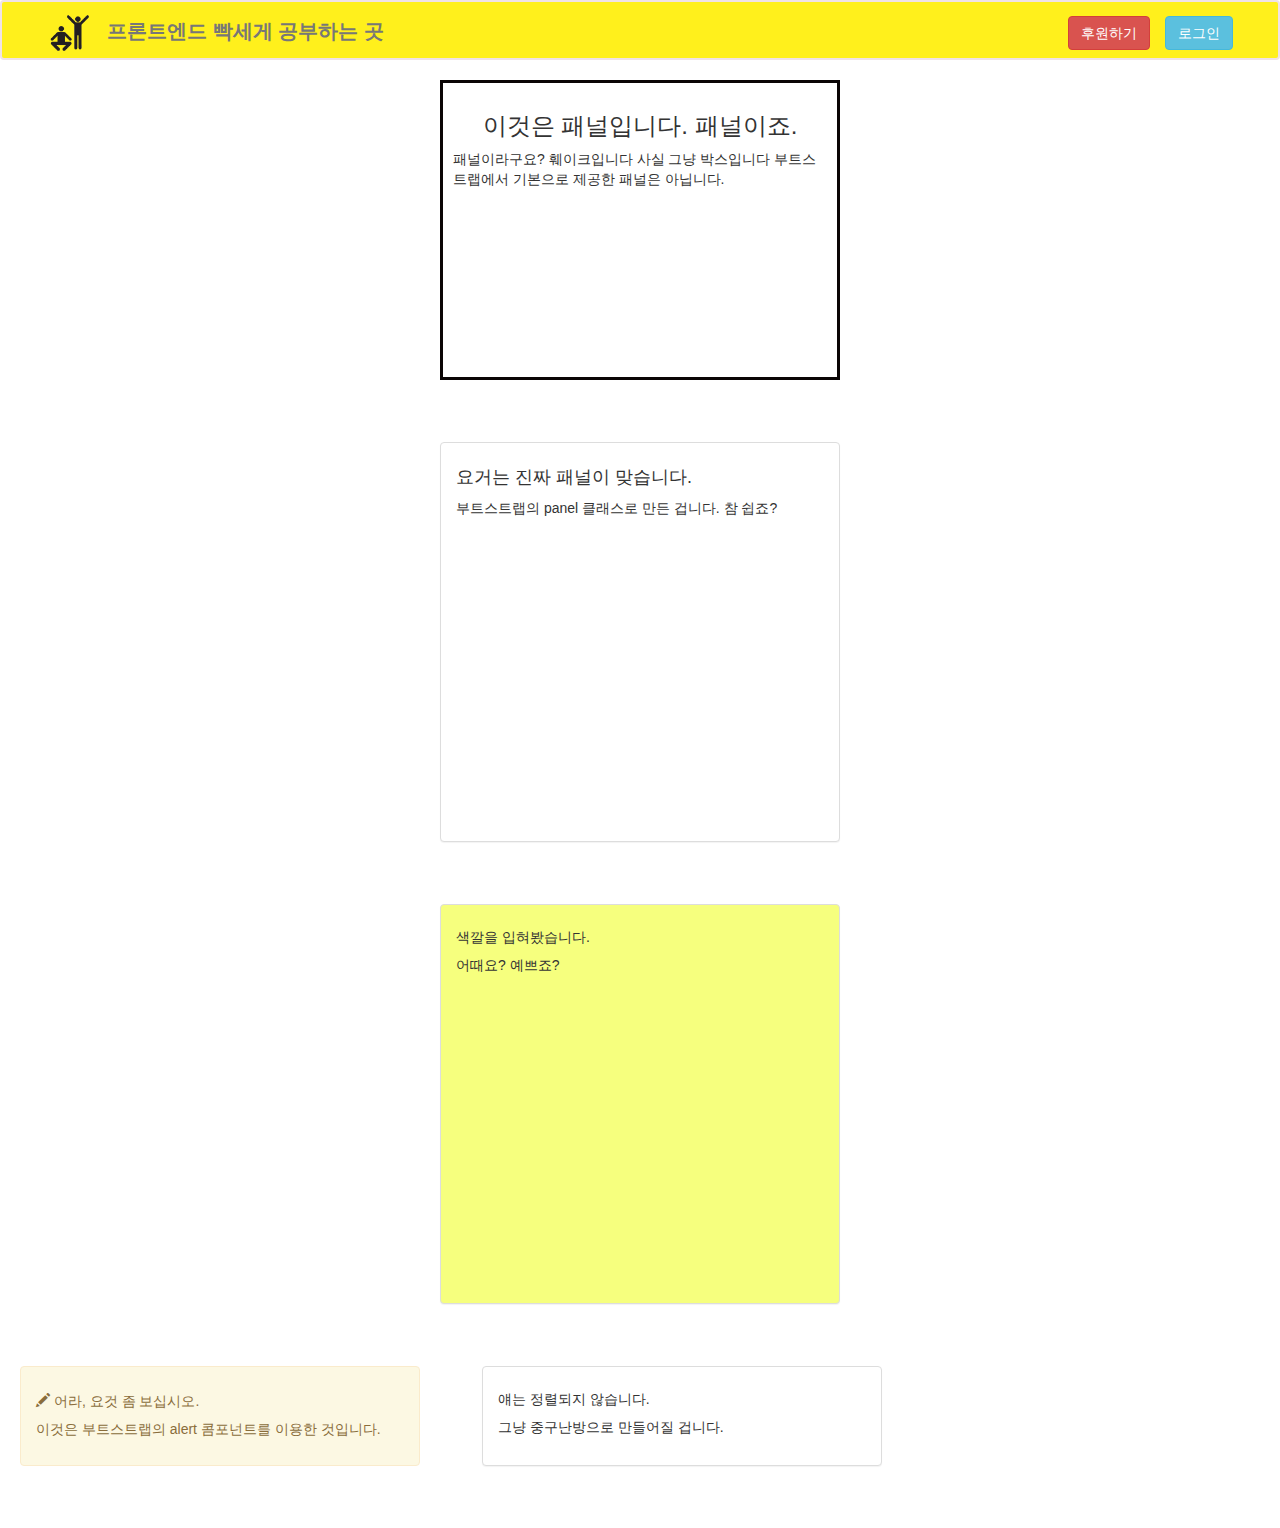
<file: html/index.html>
<!DOCTYPE html>
<html lang="en">
<head>
    <meta charset="UTF-8">
    <title>frontend training project</title>
    <link rel="stylesheet" href="https://maxcdn.bootstrapcdn.com/bootstrap/3.3.7/css/bootstrap.min.css">
    <link rel="stylesheet" href="default-stylesheet.css">
</head>
<body>
    <nav class="navbar navbar-default">
        <div class="container-fluid">
            <div class="navbar-header">
                <a class="navbar-brand">
                <div class="logo-wrap">
                    <img class="logo" alt="logo" src="../static/exercise1.png">
                    <h1>프론트엔드 빡세게 공부하는 곳</h1>

                </div>
                </a>

            </div>
            <div class="new">
                <a href="#">
                    <button type="button" class="btn btn-info navbar-btn">로그인</button>
                </a>
            </div>
            <div class="new">
                <a href="#">
                    <button type="button" class="btn btn-danger">후원하기</button>
                </a>
            </div>
        </div>


    </nav>
    <div class="container">
        <div class="box-little">

                    <h3 class="text-center">이것은 패널입니다. 패널이죠.</h3>
                    패널이라구요? 훼이크입니다 사실 그냥 박스입니다 부트스트랩에서 기본으로 제공한 패널은 아닙니다.
        </div>


        <div class="panel panel-default">
            <div class="panel-body">
                <h4>요거는 진짜 패널이 맞습니다.</h4>
                부트스트랩의 panel 클래스로 만든 겁니다. 참 쉽죠?
            </div>

        </div>

        <div class="panel panel-default" id="colored">
            <div class="panel-body">
                <h5>색깔을 입혀봤습니다.</h5>
                어때요? 예쁘죠?
            </div>

        </div>
        <div id="no_align_package">
            <div class="child alert alert-warning" id="alert">
                <h5><span class="glyphicon glyphicon-pencil"></span>&nbsp;어라, 요것 좀 보십시오.</h5>
                이것은 부트스트랩의 alert 콤포넌트를 이용한 것입니다.
            </div>
            <div class="child panel panel-default" id="ignore_align">
                <div class="panel-body">
                    <h5>얘는 정렬되지 않습니다.</h5>
                    그냥 중구난방으로 만들어질 겁니다.
                </div>
            </div>
        </div>
        </div>




</body>
</html>
</file>
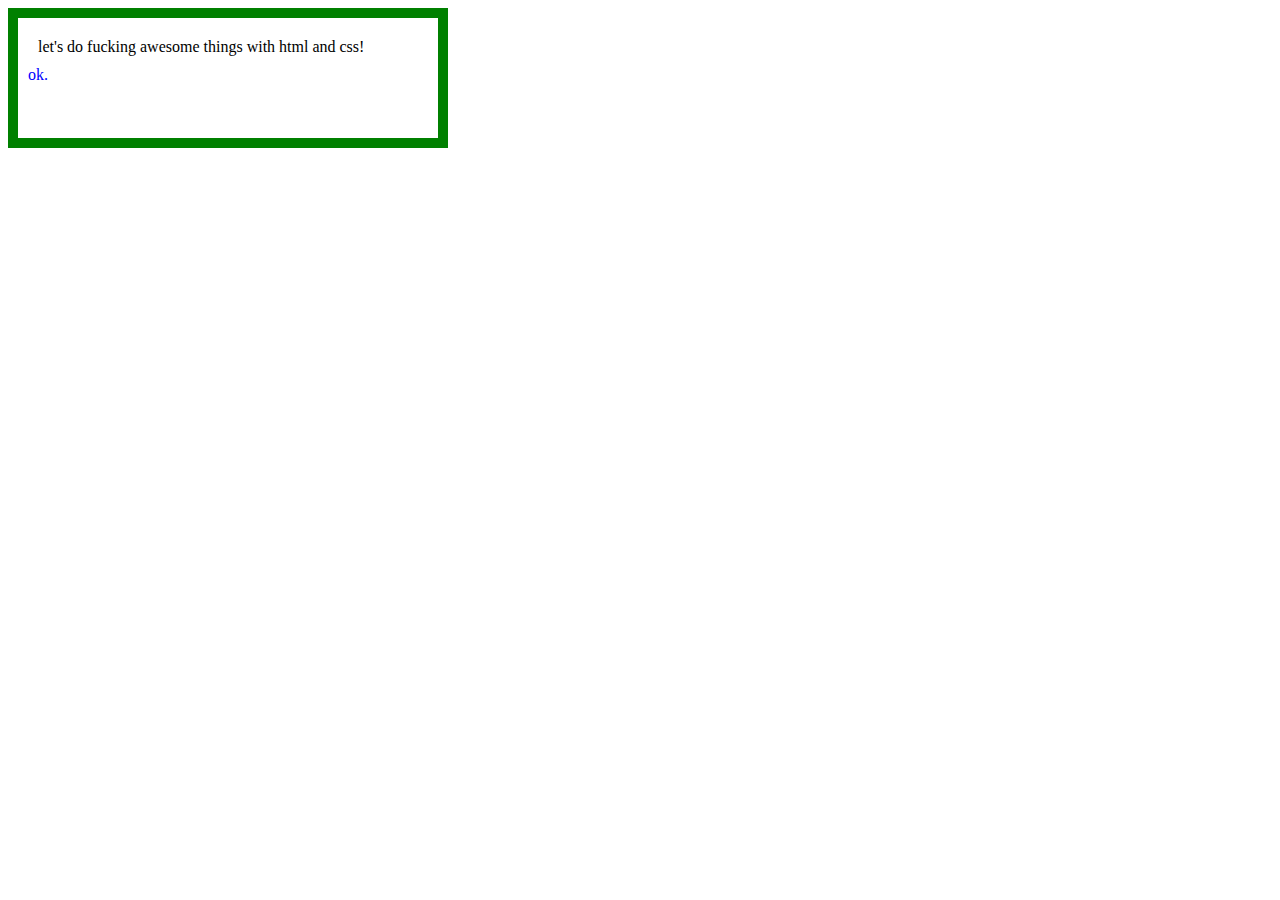
<file: html/css-day1.html>
<!DOCTYPE html>
<html lang="en">
<head>
    <meta charset="UTF-8">
    <title>CSS Playground</title>
    <link rel="stylesheet" href="css-day1.css"/>
</head>
<body>
<div id="mainbox">
    <div id="smallbox">
        <span>let's do fucking awesome things with html and css!</span>

    </div>
    <span>ok.</span>


</div>


</body>
</html>
</file>
<file: html/default-stylesheet.css>
@charset "UTF-8";

body{
    height: auto;
}

a{
    color: #0a0505;

}

article.post-wrap{
    max-width: 600px;
    overflow: hidden;
    margin: 0 auto;
    border: 1px solid #e7e7e7;
    background-color: #fff;
    border-radius: 4px;
    margin-bottom: 60px;
}

article.post-wrap header{
    width: 600px;
    height: 60px;
    padding: 16px;
    border-bottom: 1px solid #efefef;
    color: #262626;

}

article.post-wrap header .user-pic{
    width: 30px;
    height: 30px;
    background-color: #fafafa;
    border: 1px solid rgba(0, 0, 0, 0.0975);
    margin-right: 8px;
    border-radius: 50%;
    overflow: hidden;
}

article.post-wrap .post-content{
    padding: 0 16px;
}

article.post-wrap .post-content .comment-icon{
    height: 24px;
    width: 24px;
    background-image:
        url("http://hyunjoolee.pythonanywhere.com/static/images/sprites/fef349.png");
    background-position: -306px -289px;
    border: none;
    background-color: #fff;
    margin: 8px;
    margin-left: 4px;
}

article.post-wrap .post-content .like{
    height: 24px;
    width: 24px;
    background-image: url("http://hyunjoolee.pythonanywhere.com/static/images/sprites/fef349.png");
    border: none;
    background-color: #fff;
    margin: 8px 8px 8px 0;
}

article.post-wrap .post-content .to-like{
    background-position: -26px -349px;
}

article.post-wrap .post-content .like-count{
    font-weight: 600;
    text-overflow: ellipsis;
    margin-right: .3em;
}

article.post-wrap .post-username,
article.post-wrap .comment-username,
article.post-wrap .like-count{
    font-weight: 600;
    text-overflow: ellipsis;
    margin-right: .3em;
}

article.post-wrap .post-content .comment-more{
    display: block;
    margin: 5px 0;
    outline: none;
    padding: 0;
    border: none;
    color: #999;
    background-color: #fff;
}


.logo{
    width: 45px;
    margin-right: 10px;
}

.logo-wrap{
    line-height: 60px;
}

.logo-wrap > h1{
    font-size: 2rem;
    display: inline;
    font-weight: 900;
}

.navbar{
    height: 60px;
    background: #fff01c;
    border: #f0e2e6 solid 2px;
}

.navbar-header{
    float: left;
}

.navbar-brand{
    padding-top: 0;
    padding-bottom: 0;
    padding-left: 30px;
}

.new{
    float: right;
    line-height: 60px;
    margin-right: 15px;
}

.container,
.container-fluid,
.navbar-default{
    width: 650px;
}

.box-little{
    margin: auto;
    padding: 10px;
    width: 400px;
    height: 300px;
    border: #0a0505 solid 3px;
    margin-bottom: 5%;
}

.panel-default{
    margin: auto;
    width: 400px;
    height:  auto;
    margin-bottom: 5%;

}

#colored{
    background: #f6ff7e;

}
.panel-default{
    height: 400px;
    width: 400px;
}
.child{
   margin-right: 5%;
    height: 100px;
}

.panel-instagram{
    width:500px;
    height: 500px;
    border: #ddd 1px solid;
}
.nametag{
    border: #ddd solid 1px;
    margin: 0;
    padding-left: 5px;

    height: 50px;
    line-height: 50px;
    vertical-align: middle;
}

.member-avatar{
    vertical-align: middle;
}

.name{

    margin: auto;
    float: left;

}

.date{
    float: right;
}

#ignore_align{
    float: left;
    width: 400px;

}

#alert{
    float: left;
    width: 400px;


}

.member-avatar{
    border-radius: 90%;
    width: 35px;
    height: 35px;
    float: left;
    margin: auto;
}

.photobox{
    border: #c0bdba solid 1px;
    width: 400px;
    height: 400px;
    margin: auto;
    margin-bottom: 50px;

}

.photobox-body{
    border: hidden;
}
@media (min-width: 651px) {
    .container-fluid,
    .navbar-default{
       width: 100%;
    }
}

@media (min-width: 768px){
    .container{
        width: 900px;
    }
    .container-fluid{
        padding-left: 20px;
        padding-right: 20px;
    }
}

@media (min-width: 992px){
    .container{
        width: 1270px;
    }

    .container-fluid{
        padding-left: 20px;
        padding-right: 20px;
    }
    .guide{
        display: inline;
    }
}

@media (min-width: 1200px){
    .container{
        width: 1270px;
    }
    .container-fluid{
        padding-left: 30px;
        padding-right: 30px;
    }
}
</file>
<file: html/css-day1.css>
#mainbox {
    border: 10px green solid;
    padding: 10px;
    width: 400px;
    height: 100px;
}

#mainbox #smallbox {
    padding: 10px;

}

#mainbox > span {
    color: blue;
}
</file>
